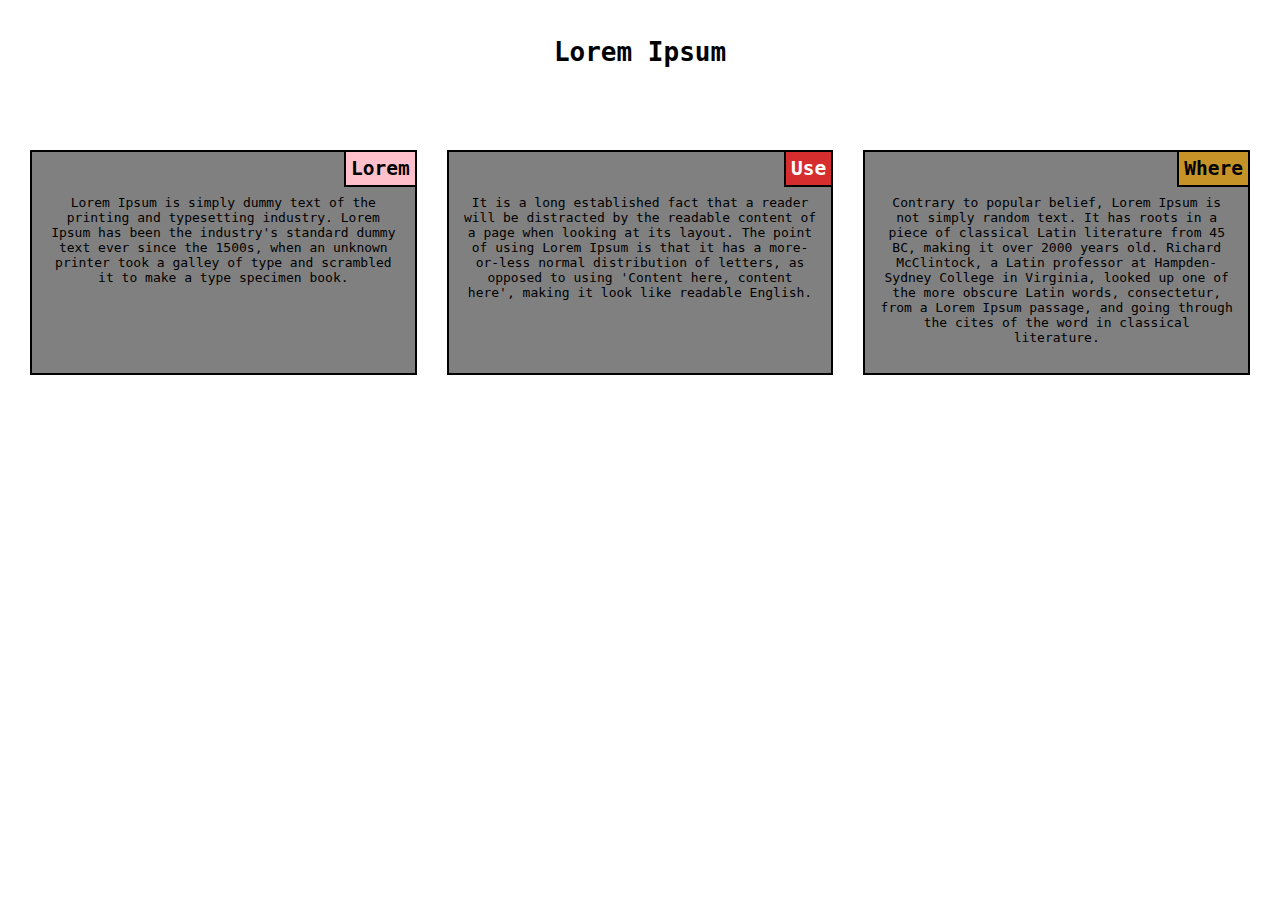
<file: mod2-solution/index.html>
<!DOCTYPE html>
<html>
<head>
<meta charset="utf-8">
<meta name="viewport" content="width=device-width", initial scale="1">
<link rel="stylesheet" href="index.css">


    <body>
        <header><h1>Lorem Ipsum</h1> </header>
        <section id="box-section">
            <div class="box-class" id="Lorem">
                <div class="container">
              <h2 class="title-class">Lorem</h2>
              <p>Lorem Ipsum is simply dummy text of the printing and typesetting industry. Lorem Ipsum has been the industry's standard dummy text ever since the 1500s, when an unknown printer took a galley of type and scrambled it to make a type specimen book.</p>
            </div>
            </div>
        
              <div class="box-class" id="Use">
                <div class="container">
                <h2 class="title-class">Use</h2>
                <p>It is a long established fact that a reader will be distracted by the readable content of a page when looking at its layout. The point of using Lorem Ipsum is that it has a more-or-less normal distribution of letters, as opposed to using 'Content here, content here', making it look like readable English.</p>
              </div>
              </div>
        
                <div class="box-class" id="Where">
                    <div class="container">
                    <h2 class="title-class">Where</h2>
                    <p>Contrary to popular belief, Lorem Ipsum is not simply random text. It has roots in a piece of classical Latin literature from 45 BC, making it over 2000 years old. Richard McClintock, a Latin professor at Hampden-Sydney College in Virginia, looked up one of the more obscure Latin words, consectetur, from a Lorem Ipsum passage, and going through the cites of the word in classical literature.</p>
                </div>
                </div>
        </section>
        </body>
        </html>
</file>
<file: mod2-solution/index.css>
*{
    box-sizing: border-box;
  }
      body{
          margin: 0;
          font-family:monospace;
      }
  
  #box-section {
    margin-top: 20px;
    display: flex;
    flex-direction: row;
    flex-wrap: wrap;
    justify-content: center;
  padding: 0 15px 0 15px;
  }
  
  .box-class {
    display: block;
    flex-wrap: wrap;
    flex: 0 1 auto; 
    flex-direction: column;
    align-items: center;
    text-align: center;
    border: 2px solid black;
    position: relative;
    padding: 30px 15px 15px 15px; 
    margin: 15px;
    background-color: grey;
    }
  .title-class {
  position: absolute;
  top: -2px;
  right: -2px;
  border: 2px solid black;
  padding: 5px;
  font-weight: bold;
  margin: 0;
  }
  
  #Lorem .title-class{
  background-color: pink;
  }
  
  #Use .title-class{
      background-color: rgb(214, 46, 46);
      color: white;
  }
  
  #Where .title-class{
  background-color: rgb(197, 147, 39);
   }
  
  header{
      text-align: center;
      padding: 20px 0 30px 0;
  }
  
  
  @media (min-width: 768px) and (max-width:991px){
  .box-class{
      width: 100%;
      flex: 1 0 calc(100% / 3);
  }
  
  }
  @media (min-width: 992px){
  .box-class{
      flex: 1 0 0;
  }
  }
</file>
